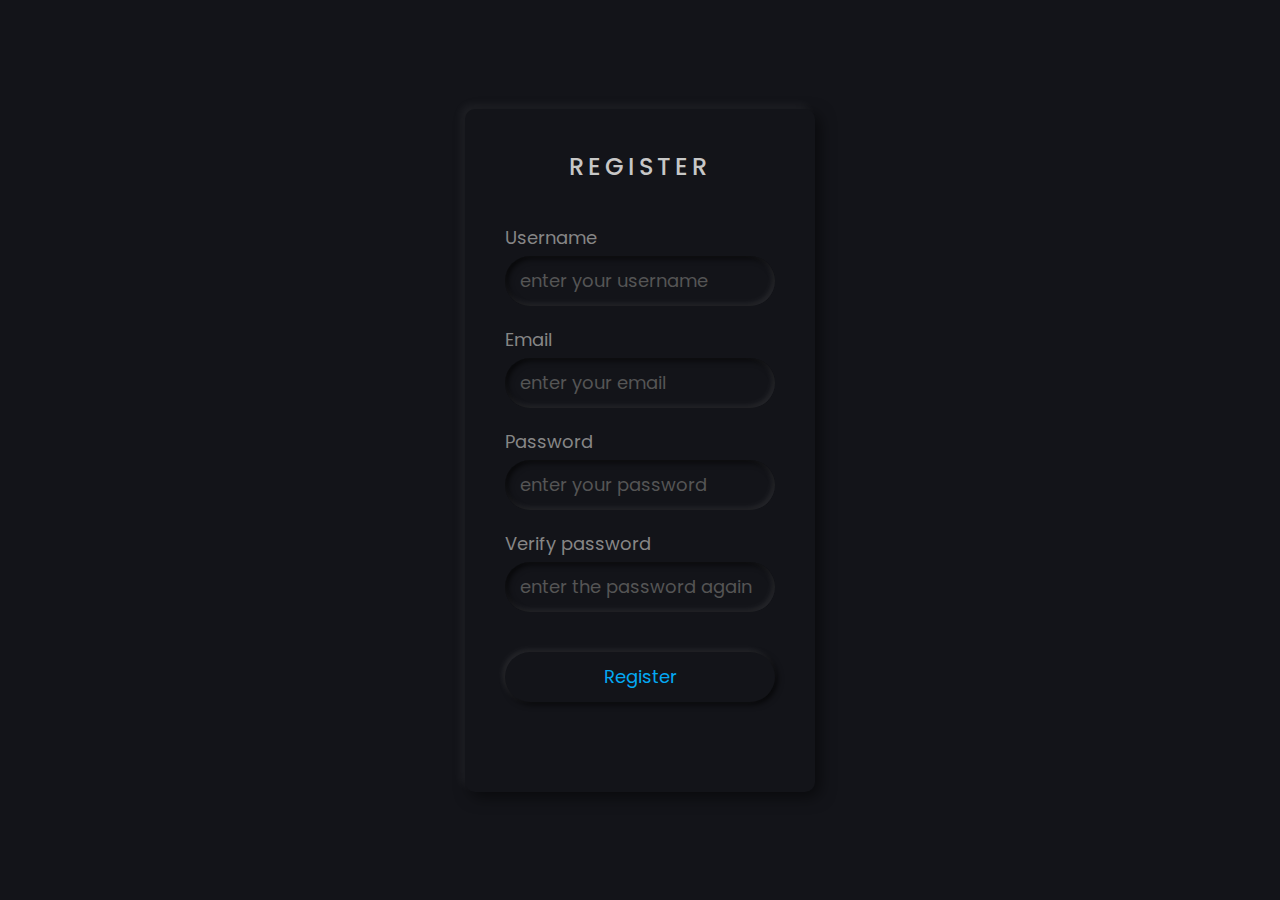
<file: index.html>
<!DOCTYPE html>
<html>
    <head>
        <title>Form Validation</title>
        <link rel="stylesheet" type="text/css" href="style.css">
    </head>
    <body>
        <div class="form">
            <h2>Register</h2>
            <div class="input">
                <div class="inputBox">
                    <label>Username</label>
                    <input id="username" type="text" name="" required placeholder="enter your username">
                </div>
                <div class="inputBox">
                    <label>Email</label>
                    <input id="email" type="text" name="" required placeholder="enter your email">
                </div>
                <div class="inputBox">
                    <label>Password</label>
                    <input id="pwd" type="password" name="" required placeholder="enter your password">
                </div>
                <div class="inputBox">
                    <label>Verify password</label>
                    <input id="pwd1" type="password" name="" required placeholder="enter the password again">
                </div>
                <div class="inputBox">
                    <input type="submit" name="" id="submit" value="Register" onclick="check()">
                </div>
            </div>
            <div class="forget" id="forget"></div>
        </div>

        <script src="app.js"></script>
    </body>
</html>
</file>
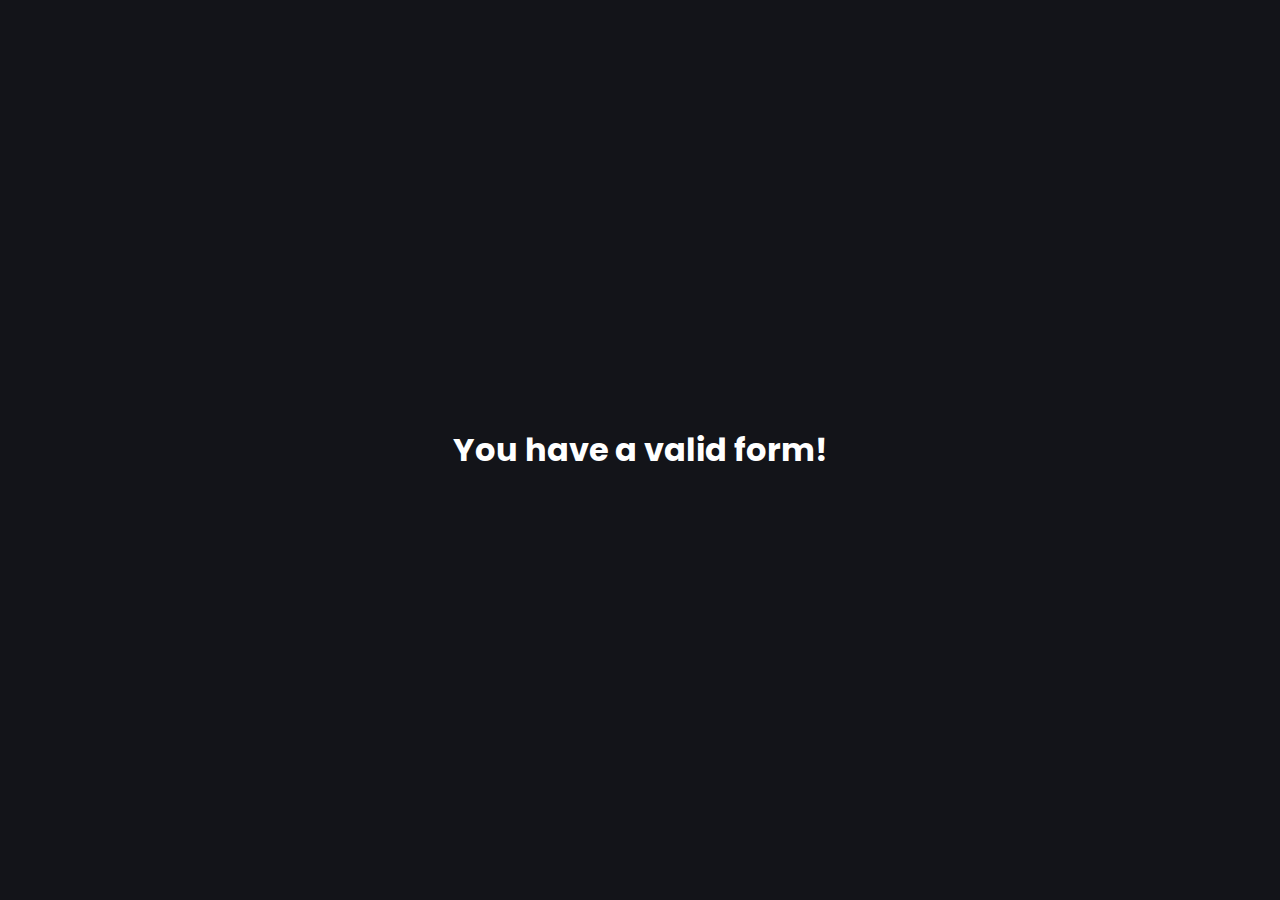
<file: success.html>
<!DOCTYPE html>
<html>
    <head>
        <title>Form Validation</title>
        <link rel="stylesheet" type="text/css" href="style.css">
    </head>
    <body>
        <h1 style="color: white">You have a valid form!</h1>
    </body>
</html>
</file>
<file: style.css>
@import url('https://fonts.googleapis.com/css2?family=Poppins:wght@300&display=swap');
* 
{
    margin: 0;
    padding: 0;
    box-sizing: border-box;
    font-family: 'Poppins', sans-serif;
}
body
{
    display: flex;
    justify-content: center;
    align-items: center;
    min-height: 100vh;
    background: #131419;
}
.form 
{
    position: relative;
    width: 350px;
    padding: 40px 40px 60px;
    background: #131419;
    border-radius: 10px;
    text-align: center;
    box-shadow: -5px -5px 10px rgba(255,255,255,0.05),
                5px 5px 15px rgba(0,0,0,0.5);
}
.form h2
{
    color: #c7c7c7;
    font-weight: 500;
    text-transform: uppercase;
    letter-spacing: 4px;
}
.form .input
{
    text-align: left;
    margin-top: 40px;
}
.form .input .inputBox
{
    margin-top: 20px;

}
.form .input .inputBox label
{
    display: block;
    color: #868686;
    margin-bottom: 5px;
    font-size: 18px;
}
.form .input .inputBox input
{
    width: 100%;
    height: 50px;
    background: #131419;
    border: none;
    outline: none;
    border-radius: 40px;
    padding: 5px 15px;
    color: #ffffff;
    font-size: 18px;
    color: #03a9f4;
    box-shadow: inset -2px -2px 6px rgba(255,255,255,0.1),
                inset 2px 2px 6px rgba(0,0,0,0.8);
}
.form .input .inputBox input[type="submit"]
{
    margin-top: 20px;
    box-shadow: -2px -2px 6px rgba(255,255,255,0.1),
                2px 2px 6px rgba(0,0,0,0.8);
}
.form .input .inputBox input[type="submit"]:active
{
    color: #006c9c;
    margin-top: 20px;
    box-shadow: inset -2px -2px 6px rgba(255,255,255,0.1),
                inset 2px 2px 6px rgba(0,0,0,0.8);
}
.form .input .inputBox input::placeholder
{
    color: #555;
    font-size: 18px;
}
.forget
{
    margin-top: 30px;
    color: #555;  
}
.forget a
{
    color: #ff0047;
}
</file>
